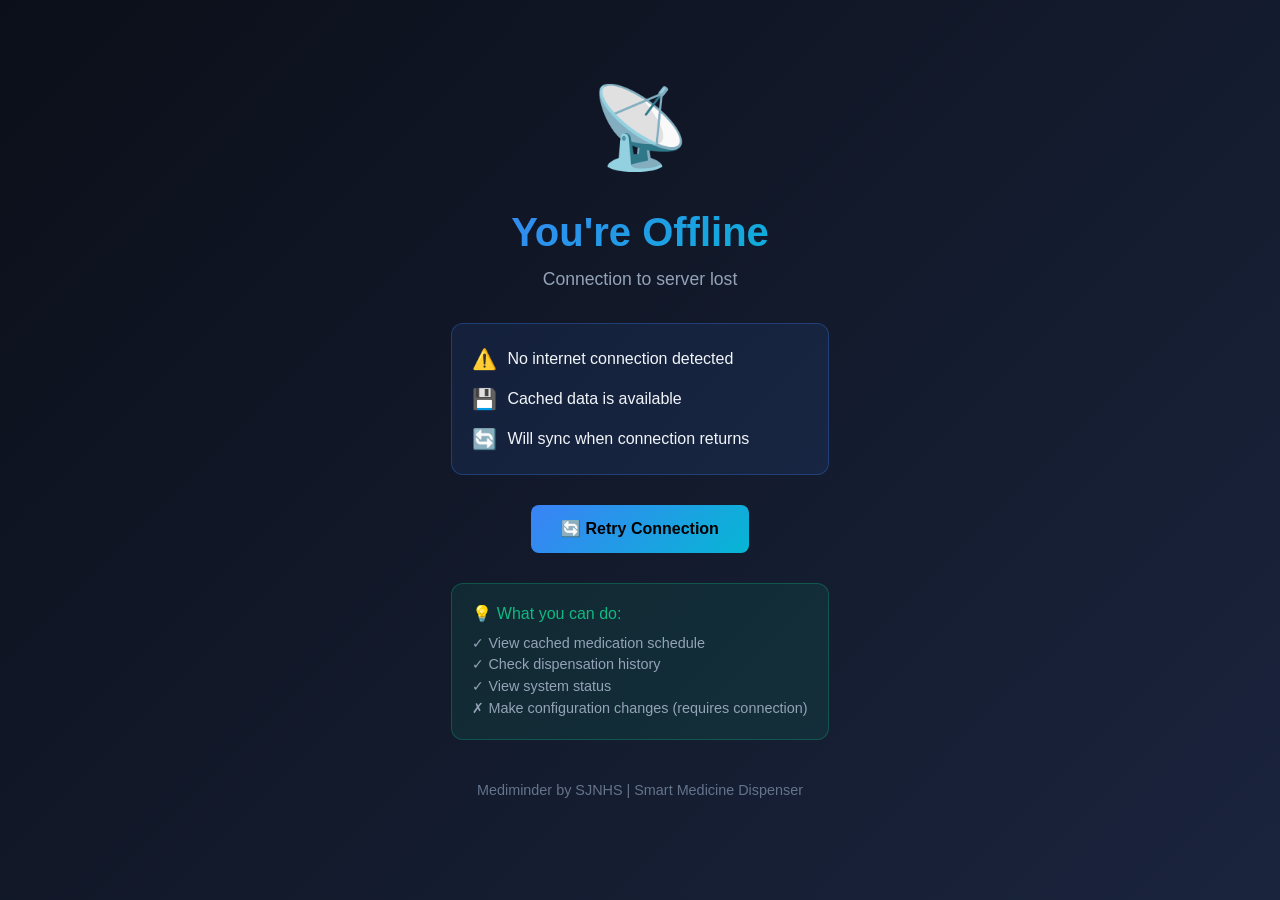
<file: server/static/offline.html>
<!DOCTYPE html>
<html lang="en">
<head>
    <meta charset="UTF-8">
    <meta name="viewport" content="width=device-width, initial-scale=1.0">
    <title>Mediminder - Offline</title>
    <link href="https://cdn.jsdelivr.net/npm/bootstrap@5.3.0/dist/css/bootstrap.min.css" rel="stylesheet">
    <style>
        body {
            background: linear-gradient(135deg, #0b0f19 0%, #1a243d 100%);
            min-height: 100vh;
            display: flex;
            align-items: center;
            justify-content: center;
            color: #f1f5f9;
            font-family: 'Plus Jakarta Sans', -apple-system, BlinkMacSystemFont, sans-serif;
        }
        .offline-container {
            text-align: center;
            padding: 40px 20px;
        }
        .offline-icon {
            font-size: 80px;
            margin-bottom: 20px;
            animation: pulse 2s infinite;
        }
        @keyframes pulse {
            0%, 100% { opacity: 0.6; }
            50% { opacity: 1; }
        }
        h1 {
            font-size: 2.5rem;
            font-weight: 800;
            margin-bottom: 10px;
            background: linear-gradient(135deg, #3b82f6 0%, #06b6d4 100%);
            -webkit-background-clip: text;
            -webkit-text-fill-color: transparent;
        }
        p {
            font-size: 1.1rem;
            color: #94a3b8;
            margin-bottom: 30px;
        }
        .status-info {
            background: rgba(59, 130, 246, 0.1);
            border: 1px solid rgba(59, 130, 246, 0.3);
            border-radius: 12px;
            padding: 20px;
            margin-bottom: 30px;
            text-align: left;
        }
        .status-item {
            display: flex;
            align-items: center;
            margin-bottom: 10px;
        }
        .status-item:last-child {
            margin-bottom: 0;
        }
        .status-icon {
            font-size: 20px;
            margin-right: 10px;
        }
        .btn-retry {
            background: linear-gradient(135deg, #3b82f6 0%, #06b6d4 100%);
            border: none;
            padding: 12px 30px;
            font-size: 1rem;
            font-weight: 600;
            border-radius: 8px;
            cursor: pointer;
            transition: all 0.3s ease;
        }
        .btn-retry:hover {
            transform: translateY(-2px);
            box-shadow: 0 10px 25px rgba(59, 130, 246, 0.3);
        }
        .cached-data {
            background: rgba(16, 185, 129, 0.1);
            border: 1px solid rgba(16, 185, 129, 0.3);
            border-radius: 12px;
            padding: 20px;
            margin-top: 30px;
            text-align: left;
        }
        .cached-data h3 {
            color: #10b981;
            font-size: 1rem;
            margin-bottom: 10px;
        }
        .cached-data p {
            font-size: 0.9rem;
            margin: 0;
        }
    </style>
</head>
<body>
    <div class="offline-container">
        <div class="offline-icon">📡</div>
        <h1>You're Offline</h1>
        <p>Connection to server lost</p>

        <div class="status-info">
            <div class="status-item">
                <span class="status-icon">⚠️</span>
                <span>No internet connection detected</span>
            </div>
            <div class="status-item">
                <span class="status-icon">💾</span>
                <span>Cached data is available</span>
            </div>
            <div class="status-item">
                <span class="status-icon">🔄</span>
                <span>Will sync when connection returns</span>
            </div>
        </div>

        <button class="btn-retry" onclick="retryConnection()">
            🔄 Retry Connection
        </button>

        <div class="cached-data">
            <h3>💡 What you can do:</h3>
            <p>✓ View cached medication schedule<br>
               ✓ Check dispensation history<br>
               ✓ View system status<br>
               ✗ Make configuration changes (requires connection)</p>
        </div>

        <p style="margin-top: 40px; font-size: 0.9rem; color: #64748b;">
            Mediminder by SJNHS | Smart Medicine Dispenser
        </p>
    </div>

    <script>
        function retryConnection() {
            // Check if connection is back
            fetch('/api/status', { method: 'HEAD' })
                .then(() => {
                    // Connection restored
                    window.location.reload();
                })
                .catch(() => {
                    // Still offline
                    alert('Still offline. Please check your connection and try again.');
                });
        }

        // Auto-retry every 5 seconds
        setInterval(() => {
            fetch('/api/status', { method: 'HEAD' })
                .then(() => {
                    window.location.reload();
                })
                .catch(() => {
                    // Still offline
                });
        }, 5000);
    </script>
</body>
</html>
</file>
